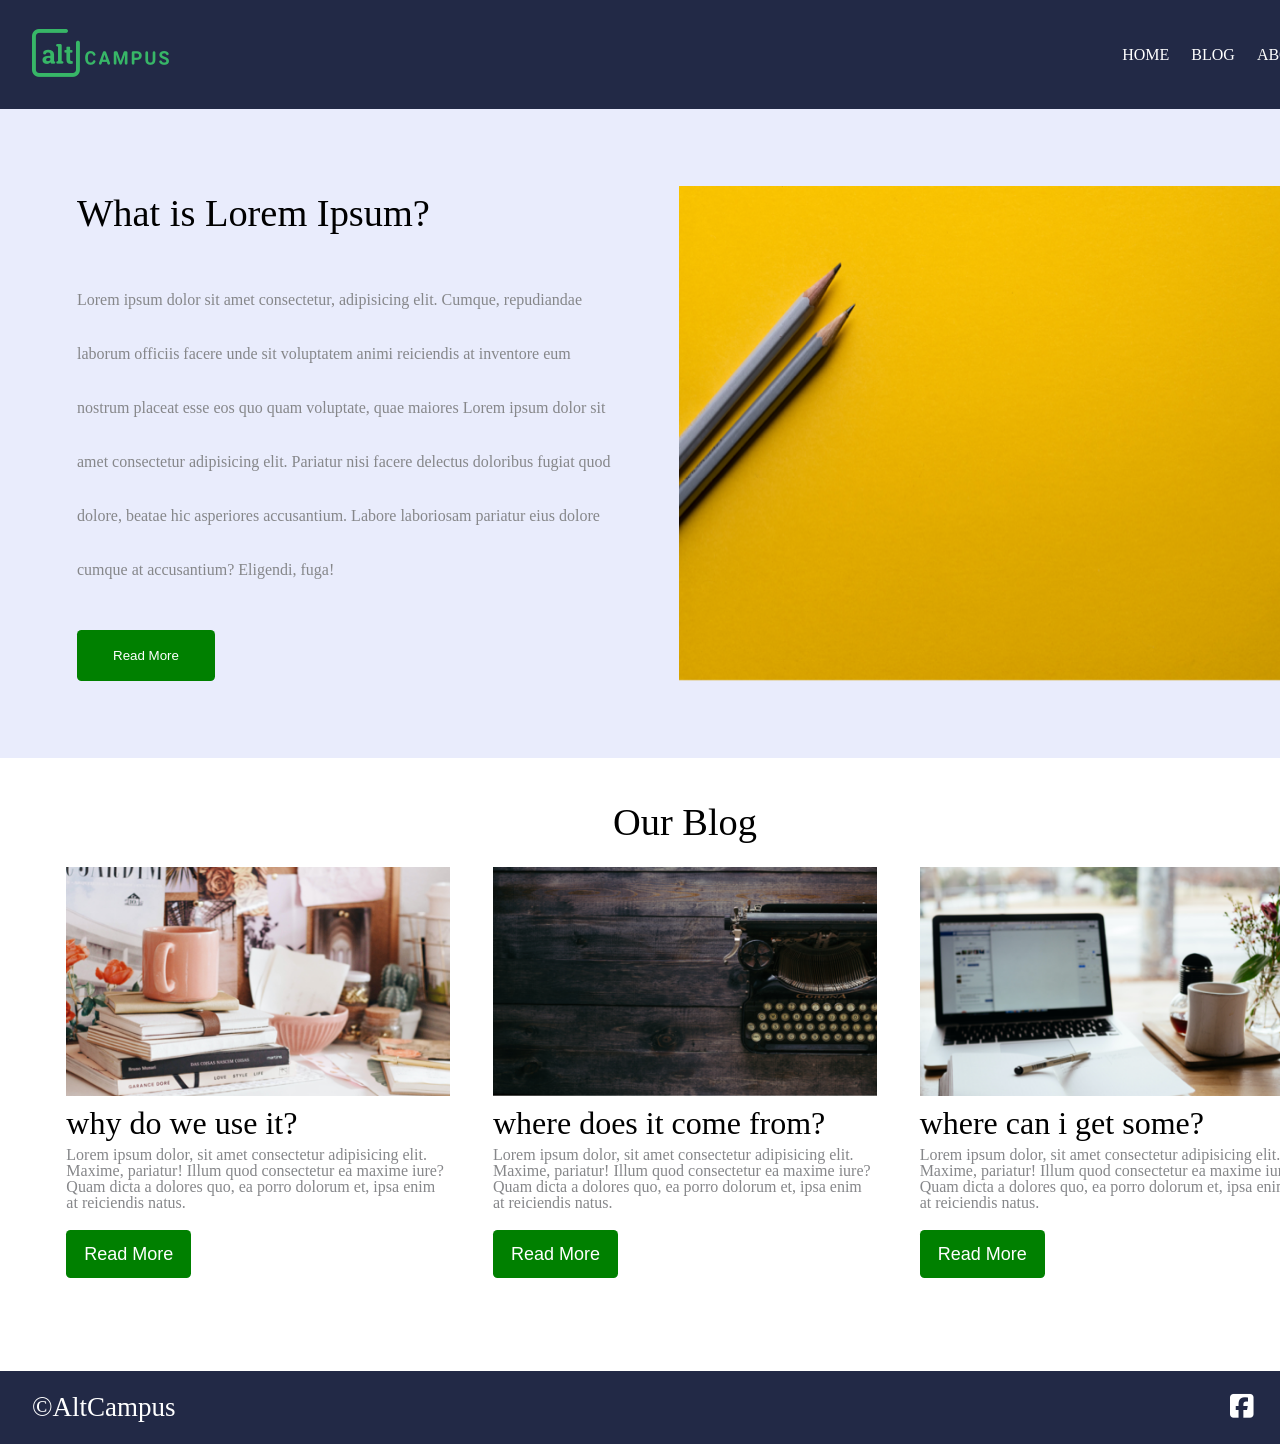
<file: block-BHaacm/index.html>
<!DOCTYPE html>
<html lang="eng">
    <head>
        <meta charset="UTF-8">
        <title>rwd assignment1</title>
        <link href="style.css" rel="stylesheet">
        <meta name="viewport" content="width=device-width,initial-scale=1">
        <link rel="stylesheet" href="https://cdnjs.cloudflare.com/ajax/libs/font-awesome/6.5.1/css/all.min.css" integrity="sha512-DTOQO9RWCH3ppGqcWaEA1BIZOC6xxalwEsw9c2QQeAIftl+Vegovlnee1c9QX4TctnWMn13TZye+giMm8e2LwA==" crossorigin="anonymous" referrerpolicy="no-referrer" />
    </head>
    <body>
        <header class="container flex">
            <div>
                <img src="assets/logo.png" alt="logo">
            </div>
        <div class="navbar">
            <nav>
            <a href="index.html">HOME</a>
            <a href="#">BLOG</a>
            <a href="#">ABOUT</a>
            </nav>
        </div>
        </header>
    <main>
     <section class="hero container">
        <div class="art col">
            <h1>What is Lorem Ipsum?</h1>
            <p>Lorem ipsum dolor sit amet consectetur, adipisicing elit. Cumque, repudiandae laborum officiis facere unde sit voluptatem animi reiciendis at inventore eum nostrum placeat esse eos quo quam voluptate, quae maiores
                Lorem ipsum dolor sit amet consectetur adipisicing elit. Pariatur nisi facere delectus doloribus fugiat quod dolore, beatae hic asperiores accusantium. Labore laboriosam pariatur eius dolore cumque at accusantium? Eligendi, fuga!</p>
            <button>
                read more
            </button>
        </div>
        <img class="col" src="assets/01.png" alt="img1" width="48%">
     </section>
     <section class="blog container">
        <h2>Our Blog</h2>
        <div class="inblog">
            <div class="b1">
                <img src="assets/02.png">
                <div>
                    <h3>why do we use it?</h3>
                    <p>Lorem ipsum dolor, sit amet consectetur adipisicing elit. Maxime, pariatur! Illum quod consectetur ea maxime iure? Quam dicta a dolores quo, ea porro dolorum et, ipsa enim at reiciendis natus.</p>
                    <button>
                        read more
                    </button>
                    </div>
                </div>
                <div class="b1">
                    <img src="assets/03.png">
                    <div>
                        <h3>where does it come from?</h3>
                        <p>Lorem ipsum dolor, sit amet consectetur adipisicing elit. Maxime, pariatur! Illum quod consectetur ea maxime iure? Quam dicta a dolores quo, ea porro dolorum et, ipsa enim at reiciendis natus.</p>
                        <button>
                            read more
                        </button>
                    </div>
                    </div>
                    <div class="b1">
                        <img src="assets/04.png">
                        <div>
                            <h3>where can i get some?</h3>
                            <p>Lorem ipsum dolor, sit amet consectetur adipisicing elit. Maxime, pariatur! Illum quod consectetur ea maxime iure? Quam dicta a dolores quo, ea porro dolorum et, ipsa enim at reiciendis natus.</p>
                            <button>
                                read more
                            </button>
                        </div>
                        </div>
            </div>
     </section>
    </main>
<footer class="container">
    <div>&copy;AltCampus</div>
    <div>
        <nav>
           <a href="#"><i class="fa-brands fa-square-facebook"></i></a>
           <a href="#"><i class="fa-brands fa-square-twitter"></i></a>
        </nav>
    </div>
</footer>  
</body>
</html>
</file>
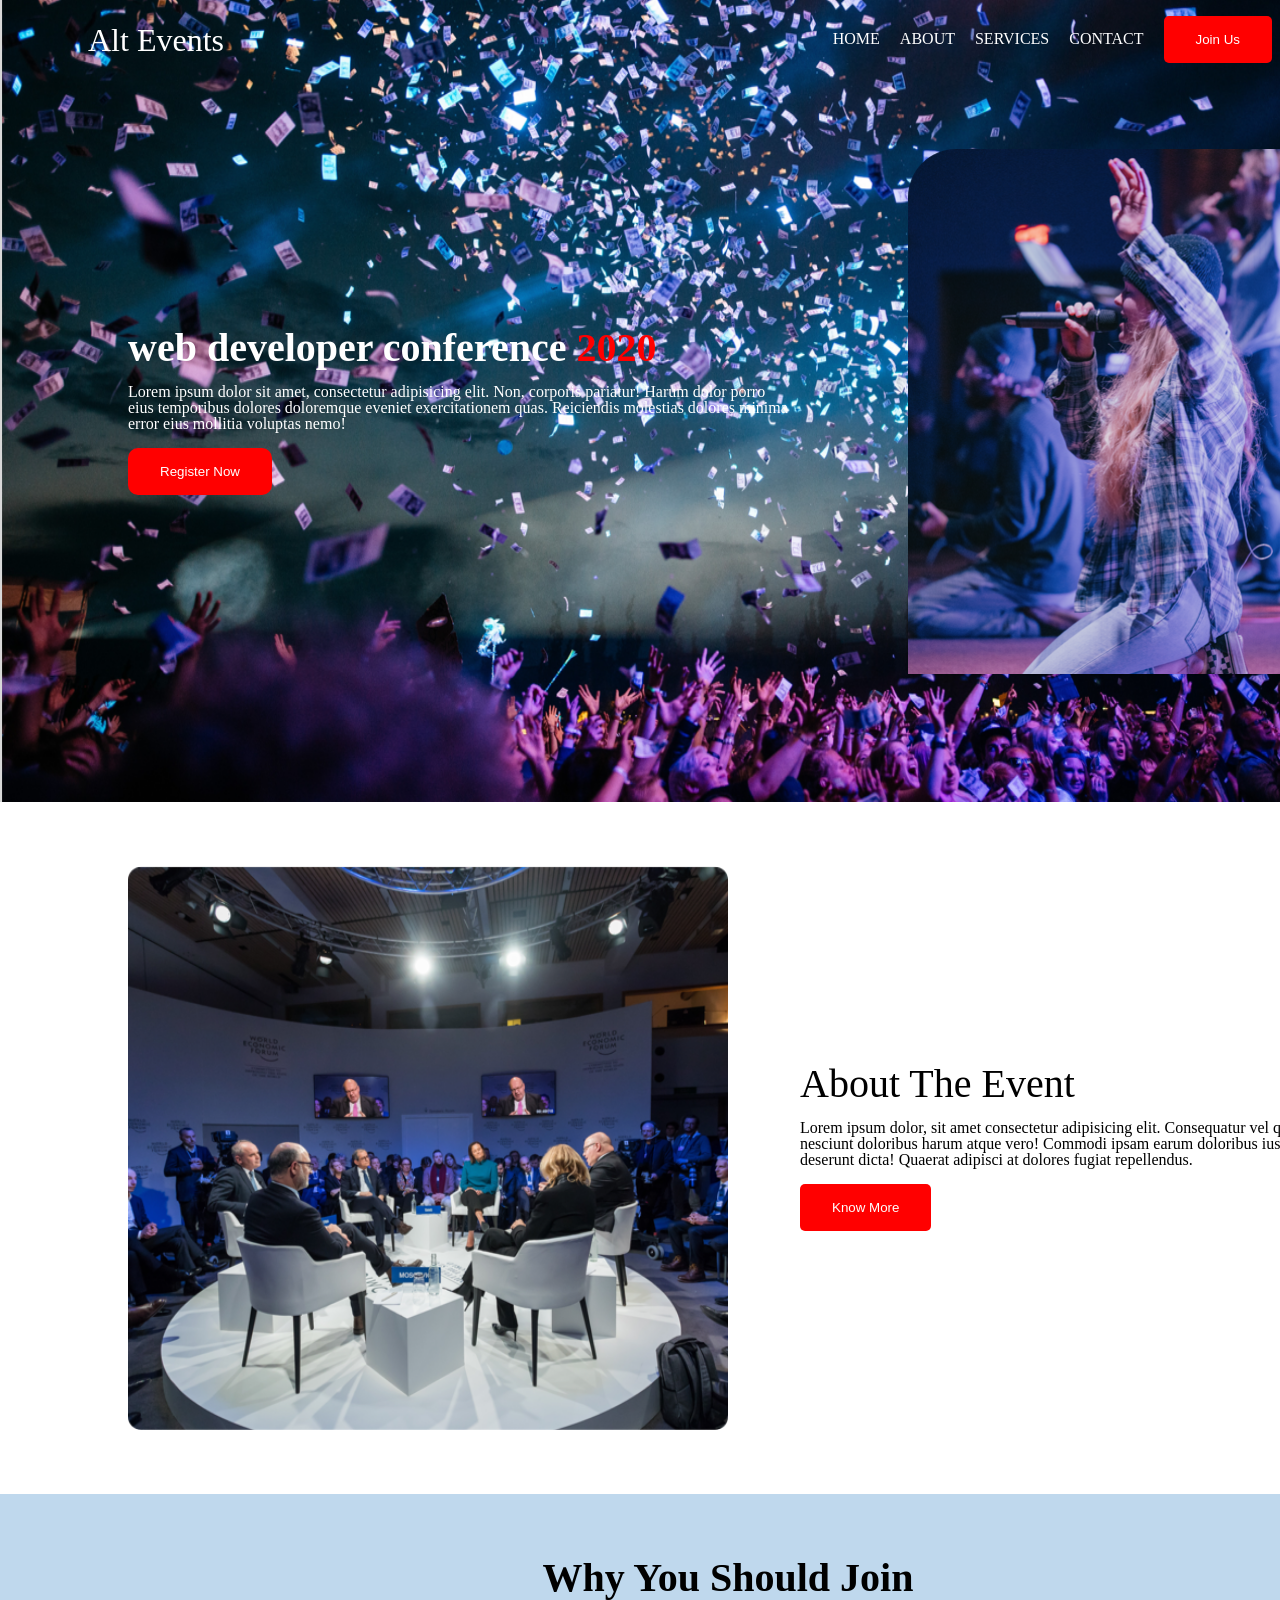
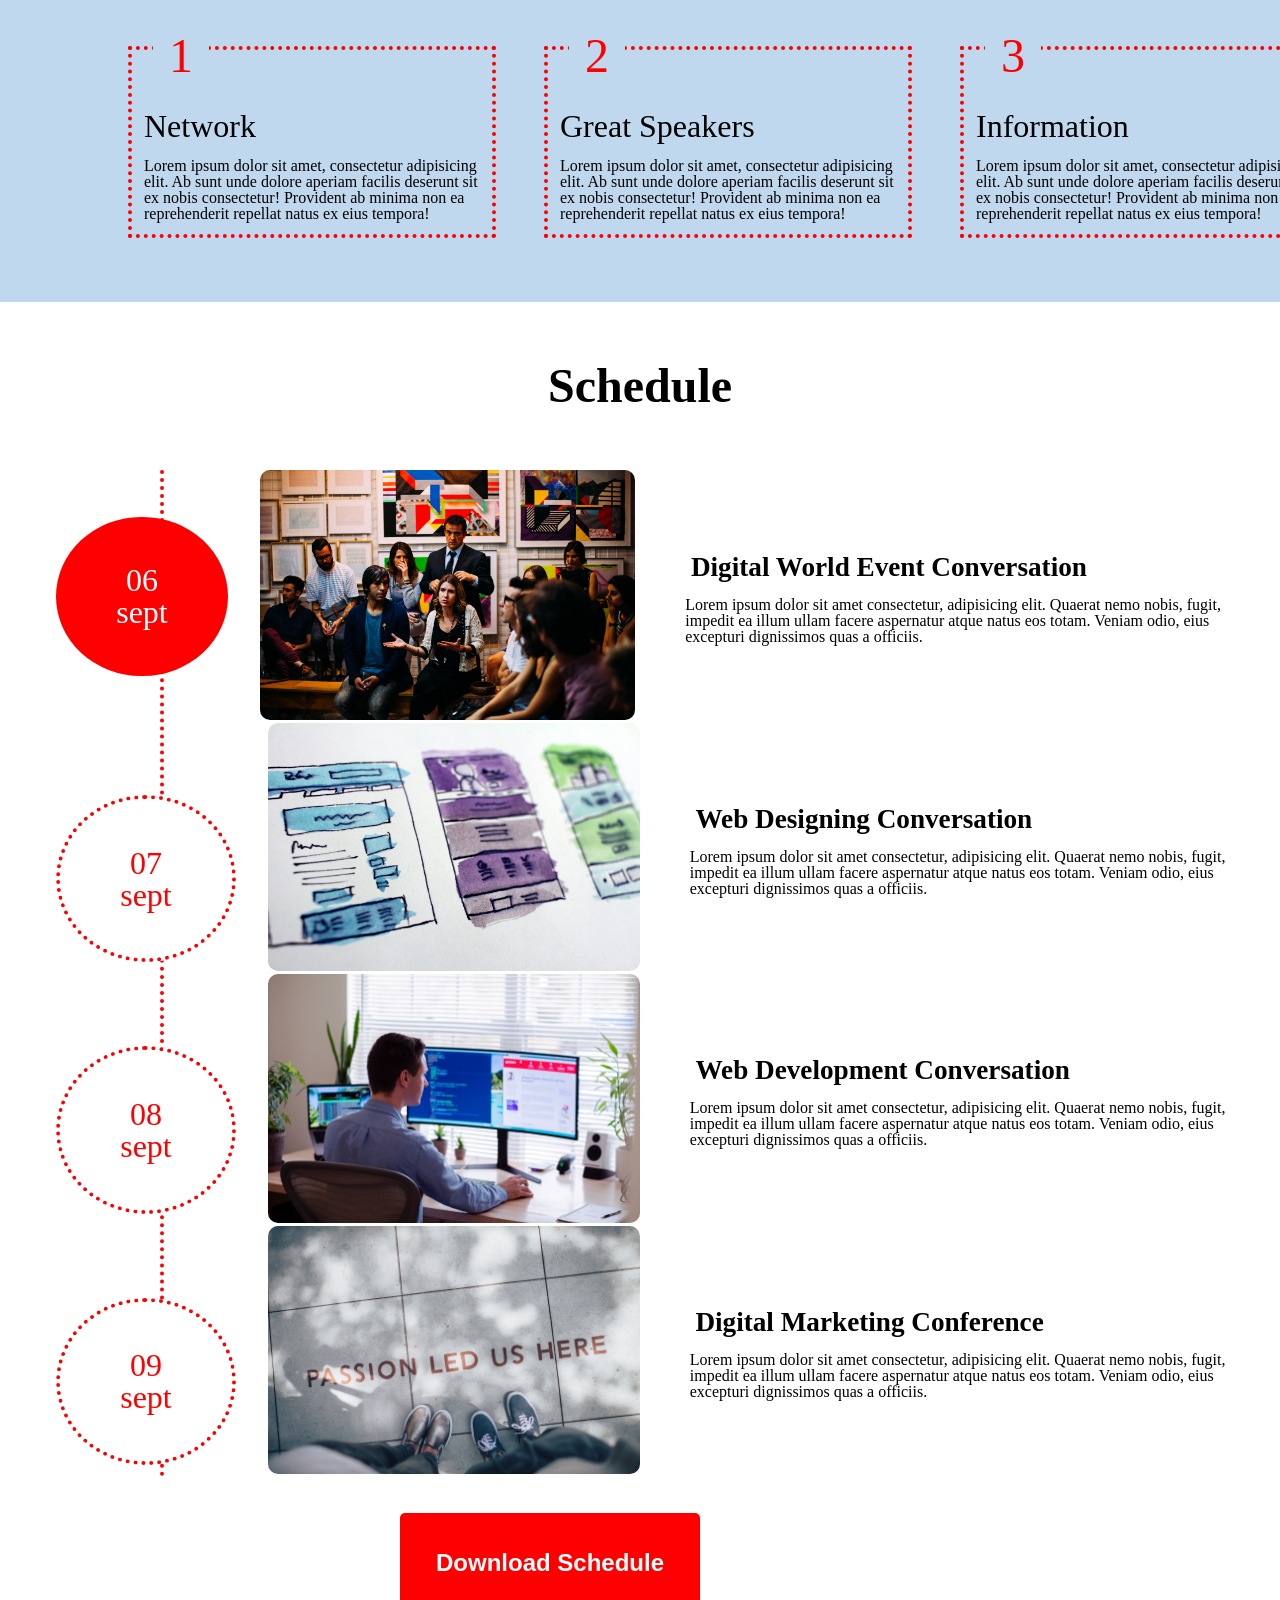
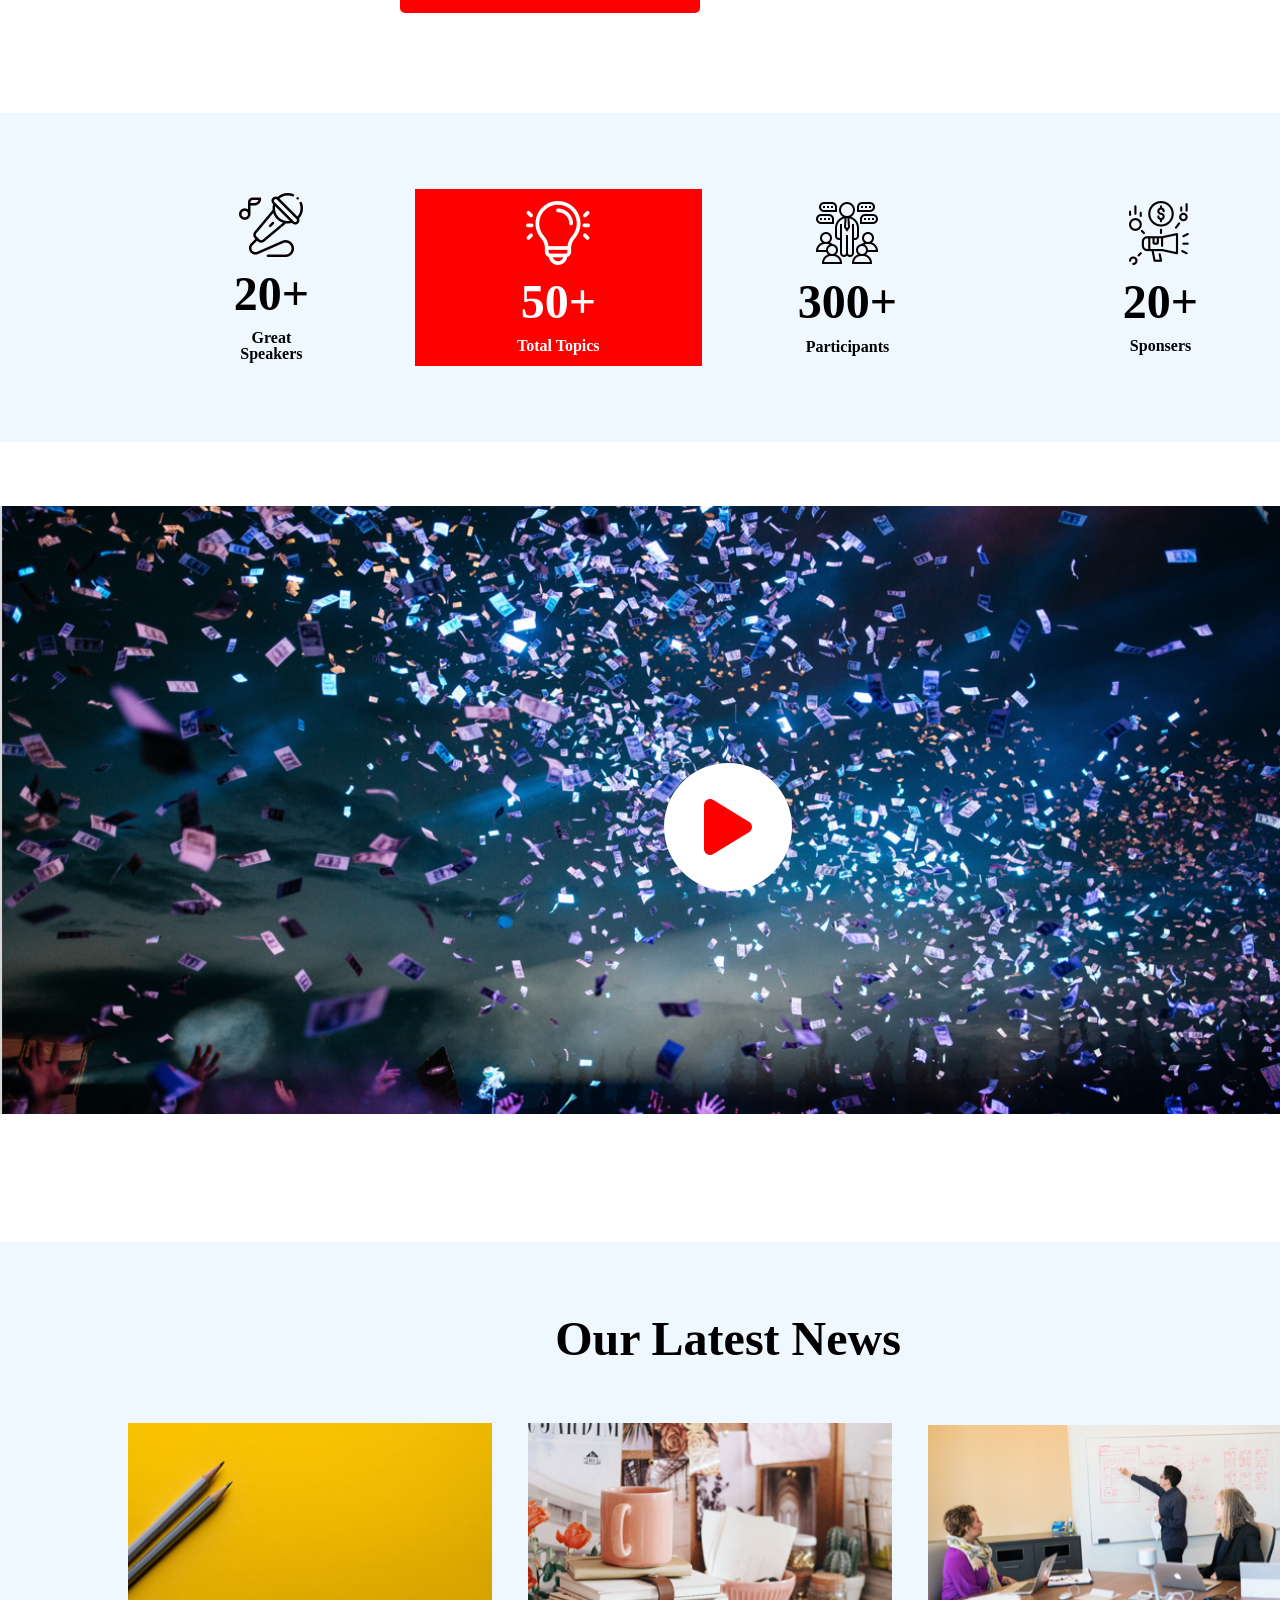
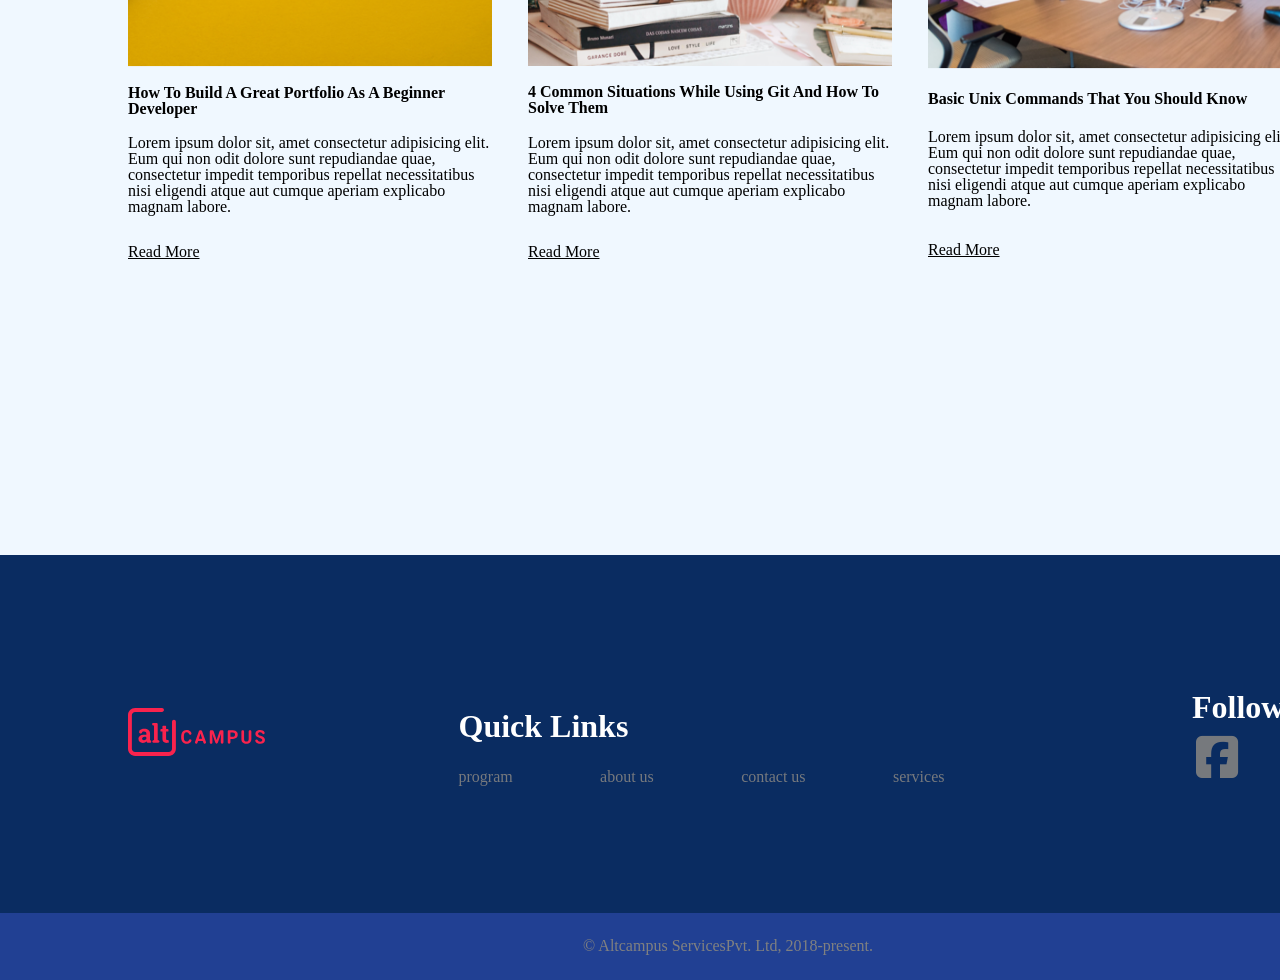
<file: block-BHaacn/index.html>
<!DOCTYPE html>
<html lang="eng">
    <head>
        <title>RWD assignment-2</title>
        <meta charset="UTF-8">
        <link rel="stylesheet" href="style.css" media="all" and (max-width: 768px)>
        <link rel="stylesheet" href="https://cdnjs.cloudflare.com/ajax/libs/font-awesome/6.5.1/css/all.min.css" integrity="sha512-DTOQO9RWCH3ppGqcWaEA1BIZOC6xxalwEsw9c2QQeAIftl+Vegovlnee1c9QX4TctnWMn13TZye+giMm8e2LwA==" crossorigin="anonymous" referrerpolicy="no-referrer" />
        <meta name="viewport" content="width=device-width, initial scale=1.0"/>
    </head>
    <body>
        <header class="container">
            <h1>Alt Events</h1>
            <nav class="navbar">
                <a href="index.html">home</a>
                <a href="#">about</a>
                <a href="#">services</a>
                <a href="#">contact</a>
                <a href="#"><button>join us</button></a>
            </nav>
        </header>
        <main>
            <section class="hero container">
                <div class="heropara">
               <h2>web developer conference <span style="color: red;"> 2020</span></h2>
               <p>
                Lorem ipsum dolor sit amet, consectetur adipisicing elit. Non, corporis pariatur! Harum dolor porro eius temporibus dolores doloremque eveniet exercitationem quas. Reiciendis molestias dolores minima error eius mollitia voluptas nemo!
               </p>
               <button class="parabutton">register now</button>
                </div>
                <img class="heroimg" src="assets/hero.png" alt="heroimg">
            </section>
            <section class="about container">
                <img class="aboutimg" src="assets/about.png" alt="aboutimg">
            <div class="aboutpara">
           <h3>about the event</h3>
           <p>Lorem ipsum dolor, sit amet consectetur adipisicing elit. Consequatur vel quis ea nesciunt doloribus harum atque vero! Commodi ipsam earum doloribus iusto deserunt dicta! Quaerat adipisci at dolores fugiat repellendus.</p>
           <button class="aboutbutton">know more</button>
            </div>
            </section>
            <section class="reasons container">
                <h4>why you should join </h4>
                <div class="reason">
                <div class="r">
                    <span class="num">1</span>
                    <h5>network</h5>
                    <p>Lorem ipsum dolor sit amet, consectetur adipisicing elit. Ab sunt unde dolore aperiam facilis deserunt sit ex nobis consectetur! Provident ab minima non ea reprehenderit repellat natus ex eius tempora!</p>

                </div>
                <div class="r">
                    <span class="num">2</span>
                    <h5>great speakers</h5>
                    <p>Lorem ipsum dolor sit amet, consectetur adipisicing elit. Ab sunt unde dolore aperiam facilis deserunt sit ex nobis consectetur! Provident ab minima non ea reprehenderit repellat natus ex eius tempora!</p>

                </div>
                <div class="r">
                    <span class="num">3</span>
                    <h5>information</h5>
                    <p>Lorem ipsum dolor sit amet, consectetur adipisicing elit. Ab sunt unde dolore aperiam facilis deserunt sit ex nobis consectetur! Provident ab minima non ea reprehenderit repellat natus ex eius tempora!</p>

                </div>
                </div>
            </section>
            <section class="schedule container">
            <h6>schedule</h6>
            <div class="schedules">
            <div class="sch">
                <div class="sc">
                    <span class="date d1">06 sept</span>
                    <span class="scimg"><img class="scimg" src="assets/schedule-01.jpg" alt="scheduleimg"></span>
                    <span class="scpara">
                        <h6 class="hsc">digital world event conversation</h6>
                        <p>Lorem ipsum dolor sit amet consectetur, adipisicing elit. Quaerat nemo nobis, fugit, impedit ea illum ullam facere aspernatur atque natus eos totam. Veniam odio, eius excepturi dignissimos quas a officiis.</p>
                    </span>
                </div>
                <div class="sch">
                    <div class="sc">
                        <span class="date">07 sept</span>
                        <span class="scimg"><img class="scimg" src="assets/schedule-02.jpg" alt="scheduleimg"></span>
                        <span class="scpara">
                            <h6 class="hsc hsc1">web designing conversation</h6>
                            <p>Lorem ipsum dolor sit amet consectetur, adipisicing elit. Quaerat nemo nobis, fugit, impedit ea illum ullam facere aspernatur atque natus eos totam. Veniam odio, eius excepturi dignissimos quas a officiis.</p>
                        </span>
                    </div>
                    <div class="sch">
                        <div class="sc">
                            <span class="date">08 sept</span>
                            <span class="scimg"><img class="scimg" src="assets/schedule-03.jpg" alt="scheduleimg"></span>
                            <span class="scpara">
                                <h6 class="hsc">web development conversation</h6>
                                <p>Lorem ipsum dolor sit amet consectetur, adipisicing elit. Quaerat nemo nobis, fugit, impedit ea illum ullam facere aspernatur atque natus eos totam. Veniam odio, eius excepturi dignissimos quas a officiis.</p>
                            </span>
                        </div>
                        <div class="sch">
                            <div class="sc">
                                <span class="date">09 sept</span>
                                <span class="scimg"><img class="scimg" src="assets/schedule-04.jpg" alt="scheduleimg"></span>
                                <span class="scpara">
                                    <h6 class="hsc">digital marketing conference</h6>
                                    <p>Lorem ipsum dolor sit amet consectetur, adipisicing elit. Quaerat nemo nobis, fugit, impedit ea illum ullam facere aspernatur atque natus eos totam. Veniam odio, eius excepturi dignissimos quas a officiis.</p>
                                </span>
                            </div>
            </div>
            </div>
            </div>
        </div>
    </div>
            <button class="scbutton">download schedule</button>
            </section>
            <section class="symbols container">
                <div class="speaker">
                    <img src="assets/speaker.png" alt="sponsor">
                    <span class="sh">20+</span>
                    <p>great speakers</p>

                </div>
                <div class="idea">
                    <img src="assets/idea.png" alt="sponsor">
                    <span class="sh">50+</span>
                    <p>total topics</p>

                </div>
                <div class="participants">
                    <img src="assets/participants.png" alt="sponsor">
                    <span class="sh">300+</span>
                    <p>participants</p>
                           </div>
                <div class="sponsor">
                    <img src="assets/sponsor.png" alt="sponsor">
                    <span class="sh">20+</span>
                    <p>sponsers</p>

                </div>
            </section>
            <section class="banner container">
             <div class="play"><i class="fa-solid fa-play"></i></div>
            </section>
            <section class="news container">
                <h6 class="nh">our latest news</h6>
                <div class="innews">
                    <div class="n1">
                        <img src="assets/news-01.png" alt="news" width="100%">
                        <h6 class="nnh">How to build a great portfolio as a beginner developer</h6>
                        <p>Lorem ipsum dolor sit, amet consectetur adipisicing elit. Eum qui non odit dolore sunt repudiandae quae, consectetur impedit temporibus repellat necessitatibus nisi eligendi atque aut cumque aperiam explicabo magnam labore.</p>
                    <a href="#">Read More</a>
                    </div>
                    <div class="n1">
                        <img src="assets/news-02.png" alt="news" width="100%">
                        <h6 class="nnh">4 common situations while using Git and how to solve them </h6>
                        <p>Lorem ipsum dolor sit, amet consectetur adipisicing elit. Eum qui non odit dolore sunt repudiandae quae, consectetur impedit temporibus repellat necessitatibus nisi eligendi atque aut cumque aperiam explicabo magnam labore.</p>
                    <a href="#">Read More</a>
                    </div>
                    <div class="n1">
                        <img src="assets/news-03.png" alt="news" width="100%">
                        <h6 class="nnh">Basic Unix commands that you should know</h6>
                        <p>Lorem ipsum dolor sit, amet consectetur adipisicing elit. Eum qui non odit dolore sunt repudiandae quae, consectetur impedit temporibus repellat necessitatibus nisi eligendi atque aut cumque aperiam explicabo magnam labore.</p>
                    <a href="#">Read More</a>
                    </div>
                </div>
            </section>
            <section class="end container">
                <div class="logo">
                <img src="assets/logo.svg" alt="logo">
                </div>
                <div class="links">
                <h6 class="eh">quick links</h6>
                <nav class="link">
                    <a href="#">program</a>
                    <a href="#">about us</a>
                    <a href="#">contact us </a>
                    <a href="#">services</a>
                </nav>
                </div>
                <div class="sm"> 
                    <h6 class="eh">follow us</h6>
                <div class="ft">
                    <i class="fa-brands fa-square-facebook"></i>
                    <i class="fa-brands fa-square-twitter"></i>
                </div>
                </div>
                </section>
        
            </section>

        </main>
        <footer class="footer container">
          &copy; Altcampus ServicesPvt. Ltd, 2018-present.
</footer>
    </body>
</html>
</file>
<file: block-BHaacm/style.css>
/* http://meyerweb.com/eric/tools/css/reset/ 
   v2.0 | 20110126
   License: none (public domain)
*/

html, body, div, span, applet, object, iframe,
h1, h2, h3, h4, h5, h6, p, blockquote, pre,
a, abbr, acronym, address, big, cite, code,
del, dfn, em, img, ins, kbd, q, s, samp,
small, strike, strong, sub, sup, tt, var,
b, u, i, center,
dl, dt, dd, ol, ul, li,
fieldset, form, label, legend,
table, caption, tbody, tfoot, thead, tr, th, td,
article, aside, canvas, details, embed, 
figure, figcaption, footer, header, hgroup, 
menu, nav, output, ruby, section, summary,
time, mark, audio, video {
	margin: 0;
	padding: 0;
	border: 0;
	font-size: 100%;
	font: inherit;
	vertical-align: baseline;
}
/* HTML5 display-role reset for older browsers */
article, aside, details, figcaption, figure, 
footer, header, hgroup, menu, nav, section {
	display: block;
}
body {
	line-height: 1;
}
ol, ul {
	list-style: none;
}
blockquote, q {
	quotes: none;
}
blockquote:before, blockquote:after,
q:before, q:after {
	content: '';
	content: none;
}
table {
	border-collapse: collapse;
	border-spacing: 0;
}
header{
    background-color: #222946;
    display: flex;
    justify-content: space-between;
    align-items: center;
    height: 11vh;
}
.container{
    width: 100%;
    margin: 0px auto;
    padding: 5px 32px;
}
.flex{

}
.navbar{

}
.navbar a{
	text-decoration: none;
	color:#fff;
	margin-left: 2vh;
}
.navbar a:hover{
    color: #37b667;
}
.col{
    flex: 0 1 50%;
    height: 55vh;
    padding: 32px;
}
.hero{display: flex;justify-content: space-around;background: #e9ecfc;padding: 5vh;color: #86878a;line-height: 3vh;}
.art{
	width: 48%;
	display: flex;
	flex-direction: column;
	justify-content: space-between;
	flex-wrap: nowrap;
	align-items: flex-start;
	line-height: 6vh;
}
h1{

font-size: 240%;

color: black;
}
button{

border: none;

background: green;

color: #fff;

padding: 2vh 4vh;

text-transform: capitalize;

border-radius: 0.5vh;
}
.blog{

padding: 5vh;
}
.inblog{display: flex;justify-content: space-around;}
h2{font-size: 240%;text-align: center;margin-bottom: 2%;}
.b1{width: 30%;color: #86878a;}
.b1 img{
	width:100%;
	height: 50%;
}
.b1 button{
	margin: 5% 0;
	font-size: 2vh;
	padding: 1.5vh 2vh;
}
h3{font-size: 200%;margin: 2% 0;color: black;}
footer{
    display: flex;
    background: #222946;
    color: #fff;
    justify-content: space-between;
    font-size: 3vh;
    height: 7vh;
    align-items: center;
}
footer a{
	color: #ffffff;
	margin-left: 3vh;
}

@media only screen and (max-width: 768px) {
    header{
		flex-direction: column;
		justify-content: center;
	}
	footer{
		display: flex;
		flex-direction: column;
		align-items: center;
		height: 14vh;
		font-size: 4vh;
		line-height: 1vh;
		justify-content: space-evenly;
	}
	.navbar{
		padding-top: 2vh;
		font-size: 2vh;
	}
	.hero{
	display: flex;
	flex-direction: column-reverse;
	width: 100%;
	padding: 4vh 4vh 4vh 3vh;
	height: 100vh;
	}
	.col{
		width: 92%;
		padding: 3vh;
	}
	.art{
		width: 92%;
		display: flex;
		position: relative;
		line-height: 4vh;
	}
	.inblog{
		display: flex;
		flex-direction: column;
		padding: 1vh 0vh;
	}
	.b1{
		width: 92%;
	}
	button{
		font-size: 2vh;
		padding: 2vh 6vh;
	}
	h1{
		font-size: 3vh;
	}
	h2{
		font-size: 5vh;
		padding-bottom: 2vh;
	}
	h3{
	font-size: 3vh;	
	}
	.blog button{
		font-size: 1.5vh;
		padding: 1.5vh 3vh;
	}
  }
</file>
<file: block-BHaacn/style.css>
/* http://meyerweb.com/eric/tools/css/reset/ 
   v2.0 | 20110126
   License: none (public domain)
*/

html, body, div, span, applet, object, iframe,
h1, h2, h3, h4, h5, h6, p, blockquote, pre,
a, abbr, acronym, address, big, cite, code,
del, dfn, em, img, ins, kbd, q, s, samp,
small, strike, strong, sub, sup, tt, var,
b, u, i, center,
dl, dt, dd, ol, ul, li,
fieldset, form, label, legend,
table, caption, tbody, tfoot, thead, tr, th, td,
article, aside, canvas, details, embed, 
figure, figcaption, footer, header, hgroup, 
menu, nav, output, ruby, section, summary,
time, mark, audio, video {
	margin: 0;
	padding: 0;
	border: 0;
	font-size: 100%;
	font: inherit;
	vertical-align: baseline;
}
/* HTML5 display-role reset for older browsers */
article, aside, details, figcaption, figure, 
footer, header, hgroup, menu, nav, section {
	display: block;
}
body {
	line-height: 1;
}
ol, ul {
	list-style: none;
}
blockquote, q {
	quotes: none;
}
blockquote:before, blockquote:after,
q:before, q:after {
	content: '';
	content: none;
}
table {
	border-collapse: collapse;
	border-spacing: 0;
}
@media screen and (max-width: 768px){
    .container{
    max-width: 1200px;
    width: 100%;
    margin: 0 auto;
    padding: 0 32px;
}
    header{
    display: flex;
    justify-content: space-between;
    z-index: 3;
    color: #ffff;
    position: relative;
    color: #ffff;
    top: 1rem;
    left: 3rem;
    align-items: center;
}
    .navbar{

    }
    .navbar a{

text-decoration: none;

color: #fff;

margin-right: 1rem;

font-size: 1rem;

text-transform: uppercase;

}
    .hero{background: url(../block-BHaacn/assets/banner.png);color: #ffff;display: flex;align-items: center;padding: 15% 10% 10% 10%;background-size: 100% 100%;justify-content: space-between;align-content: flex-start;position: relative;margin-top: -7%;}
    .heropara{

width: 55%;

display: flex;

flex-direction: column;

justify-content: space-around;

flex-wrap: nowrap;

align-items: flex-start;

align-content: space-between;

}
    button{

color: #ffff;

background: red;

padding: 1rem 2rem;

text-transform: capitalize;

border: none;

border-radius: 5px;

}
    .parabutton{

color: #ffff;

background: red;

padding: 1rem 2rem;

border-radius: 10px;

margin-top: 1rem;

}
    h1{

font-size: 2rem;

}
    h2{

font-size: 2.5rem;

font-weight: 900;

margin-bottom: 1rem;

}
    h3{

font-size: 2.5rem;

text-transform: capitalize;

margin-bottom: 1rem;

}
    h4{

text-align: center;

font-size: 2.5rem;

text-transform: capitalize;

font-weight: 800;

margin-bottom: 3rem;
}
    h5{

font-size: 2rem;

text-transform: capitalize;

margin-bottom: 1rem;

}
    h6{

text-align: center;

font-size: 3rem;

text-transform: capitalize;

margin: 5% 0%;

font-weight: 900;

}
    .heroimg{

width: 35%;

}
    .about{

display: flex;

padding: 5% 10%;

justify-content: space-between;

align-items: center;

width: 100%;

}
    .aboutimg{

width: 50%;

}
    .aboutpara{

color: #fffff;

width: 44%;

display: flex;

flex-direction: column;

align-items: flex-start;

justify-content: space-around;

align-content: stretch;

}
    .aboutbutton{

margin-top: 1rem;

border: non\;

}
	.reasons{
		background:#bfd8ed;
		width: 100%;
		padding: 5% 10%;
	}
    .reason{

background: #bfd8ed;

display: flex;

padding: 0% 0px;

justify-content: space-between;
}
    .r{

border: 4px dotted red;

padding: 1% 1%;

width: 28%;
}
    .num{

color: red;

padding: 1rem;

position: relative;

top: -30px;

left: 9px;

font-size: 3rem;

background: #bfd8ed;

}
    .schedule{
}
.schedules{
    display: flex;
    flex-direction: row;
    border-left: dotted .3rem  red;
    position: relative;
    left: 10%;
    align-content: space-between;
    z-index: 1;
}
    .sch{}
    .sc{display: flex;flex-wrap: nowrap;margin-bottom: 0%;margin-left: 0px;position: relative;right: 9%;align-items: center;top: 0%;}
.date.d1{
    background: red;
    color: #ffff;
    padding: 4% 5%;
    border-radius: 50%;
    font-size: 2rem;
    text-align: center;
    border: red 0rem;
    margin-bottom: 0%;
    margin-top: 0%;
}
}
    .date{

background: #ffff;

color: red;

padding: 4% 5%;

border-radius: 50%;

font-size: 2rem;

text-align: center;

border: dotted 0.3rem;

margin-top: 5%;

z-index: 3;
}
    .scimg{width: 85%;border-radius: 10px;margin-left: 1rem;}
    .scpara{

    }
    .hsc{font-size: 1.7rem;margin: 1%;text-align: left;margin-bottom: 1rem;}
    .scbutton{

position: relative;

margin: 3% 30%;

text-align: center;

font-size: 1.5rem;

font-weight: 600;

padding: 3%;

}
    .symbols{
    margin: 5% 0;
    display: flex;
    background: aliceblue;
    padding: 5% 10%;
    text-align: center;
    align-items: center;
    justify-content: space-around;
    font-weight: 900;
    text-transform: capitalize;
}
    .speaker{
    display: flex;
    flex-direction: column;
    flex-wrap: nowrap;
    align-items: center;
    width: 25%;
    padding: 1% 8%;
    }
    .idea{display: flex;flex-direction: column;flex-wrap: nowrap;align-items: center;width: 25%;padding: 1% 8%;background: red;color: #ffff;}
    .participants{display: flex;flex-direction: column;flex-wrap: nowrap;align-items: center;width: 25%;padding: 1% 8%;}
    .sponsor{
		display: flex;
    flex-direction: column;
    flex-wrap: nowrap;
    align-items: center;
    width: 25%;
    padding: 2% 10%;
	}
.sh{
	font-size: 3rem;
	margin: 13% 0;
}
.banner{
		background: url(../block-BHaacn/assets/banner.png);
		background-size: 100 100;
		background-size: cover;
		height: 22rem;
		padding: 10%;
}
.play{
	background: #fff;
	font-size: 4rem;
	color: red;
	border-radius: 50%;
	height: 4rem;
	width: 4rem;
	display: flex;
	justify-content: space-around;
	padding: 2rem;
	align-items: center;
	margin: 129px auto;
}
    .news{

background-color: aliceblue;

padding: 1% 10% 23% 10%;

margin-top: 10%;

}
    .nh{

    }
    .innews{

display: flex;

justify-content: space-between;

}
    .n1{margin: 0px 3% 0px 0%;display: flex;flex-direction: column;justify-content: space-around;align-items: flex-start;}
    .nnh{

font-size: 1rem;

text-align: left;

}
.n1 a{
	color:black;
	margin-top: 8%;
}
.n1 a:hover{
	color: red;
}
    .end{display: flex;background: #0a2c61;color: #ffff;align-items: center;justify-content: space-between;padding: 10%;}
    .logo{

    }
    .links{display: flex;flex-direction: column;align-items: flex-start;width: 45%;}
.links a{
	color: #808080eb;
	text-decoration: none;
	}

    .eh{
		font-size: 2rem;
	}
    .link{width: 90%;display: flex;justify-content: space-between;}
    .sm{

display: flex;

flex-direction: column;

align-content: space-between;

justify-content: space-around;

align-items: center;

}
    .ft{

font-size: 3rem;

word-spacing: 2rem;

margin-top: 3%;

color: #808080eb;

}
    footer{
        
background: #214093;
        
display: flex;
        
color: #fff;
        
justify-content: space-around;
        
color: grey;
}
.footer{
    padding: 2% 10%;
}
/* desktop first approach */
@media screen and (min-width: 768px){
    .container{
        max-width: 1200px;
        width: 100%;
        margin: 0 auto;
        padding: 0 32px;
    }
        header{
        display: flex;
        justify-content: space-between;
        z-index: 3;
        color: #ffff;
        position: relative;
        color: #ffff;
        top: 1rem;
        left: 3rem;
        align-items: center;
    }
        .navbar{
    
        }
        .navbar a{
    
    text-decoration: none;
    
    color: #fff;
    
    margin-right: 1rem;
    
    font-size: 1rem;
    
    text-transform: uppercase;
    
    }
        .hero{background: url(../block-BHaacn/assets/banner.png);color: #ffff;display: flex;align-items: center;padding: 15% 10% 10% 10%;background-size: 100% 100%;justify-content: space-between;align-content: flex-start;position: relative;margin-top: -7%;}
        .heropara{
    
    width: 55%;
    
    display: flex;
    
    flex-direction: column;
    
    justify-content: space-around;
    
    flex-wrap: nowrap;
    
    align-items: flex-start;
    
    align-content: space-between;
    
    }
        button{
    
    color: #ffff;
    
    background: red;
    
    padding: 1rem 2rem;
    
    text-transform: capitalize;
    
    border: none;
    
    border-radius: 5px;
    
    }
        .parabutton{
    
    color: #ffff;
    
    background: red;
    
    padding: 1rem 2rem;
    
    border-radius: 10px;
    
    margin-top: 1rem;
    
    }
        h1{
    
    font-size: 2rem;
    
    }
        h2{
    
    font-size: 2.5rem;
    
    font-weight: 900;
    
    margin-bottom: 1rem;
    
    }
        h3{
    
    font-size: 2.5rem;
    
    text-transform: capitalize;
    
    margin-bottom: 1rem;
    
    }
        h4{
    
    text-align: center;
    
    font-size: 2.5rem;
    
    text-transform: capitalize;
    
    font-weight: 800;
    
    margin-bottom: 3rem;
    }
        h5{
    
    font-size: 2rem;
    
    text-transform: capitalize;
    
    margin-bottom: 1rem;
    
    }
        h6{
    
    text-align: center;
    
    font-size: 3rem;
    
    text-transform: capitalize;
    
    margin: 5% 0%;
    
    font-weight: 900;
    
    }
        .heroimg{
    
    width: 35%;
    
    }
        .about{
    
    display: flex;
    
    padding: 5% 10%;
    
    justify-content: space-between;
    
    align-items: center;
    
    width: 100%;
    
    }
        .aboutimg{
    
    width: 50%;
    
    }
        .aboutpara{
    
    color: #fffff;
    
    width: 44%;
    
    display: flex;
    
    flex-direction: column;
    
    align-items: flex-start;
    
    justify-content: space-around;
    
    align-content: stretch;
    
    }
        .aboutbutton{
    
    margin-top: 1rem;
    
    border: non\;
    
    }
        .reasons{
            background:#bfd8ed;
            width: 100%;
            padding: 5% 10%;
        }
        .reason{
    
    background: #bfd8ed;
    
    display: flex;
    
    padding: 0% 0px;
    
    justify-content: space-between;
    }
        .r{
    
    border: 4px dotted red;
    
    padding: 1% 1%;
    
    width: 28%;
    }
        .num{
    
    color: red;
    
    padding: 1rem;
    
    position: relative;
    
    top: -30px;
    
    left: 9px;
    
    font-size: 3rem;
    
    background: #bfd8ed;
    
    }
        .schedule{
    }
    .schedules{
        display: flex;
        flex-direction: row;
        border-left: dotted .3rem  red;
        position: relative;
        left: 10%;
        align-content: space-between;
        z-index: 1;
    }
        .sch{}
        .sc{display: flex;flex-wrap: nowrap;margin-bottom: 0%;margin-left: 0px;position: relative;right: 9%;align-items: center;top: 0%;}
    .date.d1{
        background: red;
        color: #ffff;
        padding: 4% 5%;
        border-radius: 50%;
        font-size: 2rem;
        text-align: center;
        border: red 0rem;
        margin-bottom: 0%;
        margin-top: 0%;
    }
    }
        .date{
    
    background: #ffff;
    
    color: red;
    
    padding: 4% 5%;
    
    border-radius: 50%;
    
    font-size: 2rem;
    
    text-align: center;
    
    border: dotted 0.3rem;
    
    margin-top: 5%;
    
    z-index: 3;
    }
        .scimg{width: 85%;border-radius: 10px;margin-left: 1rem;}
        .scpara{
    
        }
        .hsc{font-size: 1.7rem;margin: 1%;text-align: left;margin-bottom: 1rem;}
        .scbutton{
    
    position: relative;
    
    margin: 3% 30%;
    
    text-align: center;
    
    font-size: 1.5rem;
    
    font-weight: 600;
    
    padding: 3%;
    
    }
        .symbols{
        margin: 5% 0;
        display: flex;
        background: aliceblue;
        padding: 5% 10%;
        text-align: center;
        align-items: center;
        justify-content: space-around;
        font-weight: 900;
        text-transform: capitalize;
    }
        .speaker{
        display: flex;
        flex-direction: column;
        flex-wrap: nowrap;
        align-items: center;
        width: 25%;
        padding: 1% 8%;
        }
        .idea{display: flex;flex-direction: column;flex-wrap: nowrap;align-items: center;width: 25%;padding: 1% 8%;background: red;color: #ffff;}
        .participants{display: flex;flex-direction: column;flex-wrap: nowrap;align-items: center;width: 25%;padding: 1% 8%;}
        .sponsor{
            display: flex;
        flex-direction: column;
        flex-wrap: nowrap;
        align-items: center;
        width: 25%;
        padding: 2% 10%;
        }
    .sh{
        font-size: 3rem;
        margin: 13% 0;
    }
    .banner{
            background: url(../block-BHaacn/assets/banner.png);
            background-size: 100 100;
            background-size: cover;
            height: 22rem;
            padding: 10%;
    }
    .play{
        background: #fff;
        font-size: 4rem;
        color: red;
        border-radius: 50%;
        height: 4rem;
        width: 4rem;
        display: flex;
        justify-content: space-around;
        padding: 2rem;
        align-items: center;
        margin: 129px auto;
    }
        .news{
    
    background-color: aliceblue;
    
    padding: 1% 10% 23% 10%;
    
    margin-top: 10%;
    
    }
        .nh{
    
        }
        .innews{
    
    display: flex;
    
    justify-content: space-between;
    
    }
        .n1{margin: 0px 3% 0px 0%;display: flex;flex-direction: column;justify-content: space-around;align-items: flex-start;}
        .nnh{
    
    font-size: 1rem;
    
    text-align: left;
    
    }
    .n1 a{
        color:black;
        margin-top: 8%;
    }
    .n1 a:hover{
        color: red;
    }
        .end{display: flex;background: #0a2c61;color: #ffff;align-items: center;justify-content: space-between;padding: 10%;}
        .logo{
    
        }
        .links{display: flex;flex-direction: column;align-items: flex-start;width: 45%;}
    .links a{
        color: #808080eb;
        text-decoration: none;
        }
    
        .eh{
            font-size: 2rem;
        }
        .link{width: 90%;display: flex;justify-content: space-between;}
        .sm{
    
    display: flex;
    
    flex-direction: column;
    
    align-content: space-between;
    
    justify-content: space-around;
    
    align-items: center;
    
    }
        .ft{
    
    font-size: 3rem;
    
    word-spacing: 2rem;
    
    margin-top: 3%;
    
    color: #808080eb;
    
    }
        footer{
            
    background: #214093;
            
    display: flex;
            
    color: #fff;
            
    justify-content: space-around;
            
    color: grey;
    }
    .footer{
        padding: 2% 10%;
    }
}
</file>
